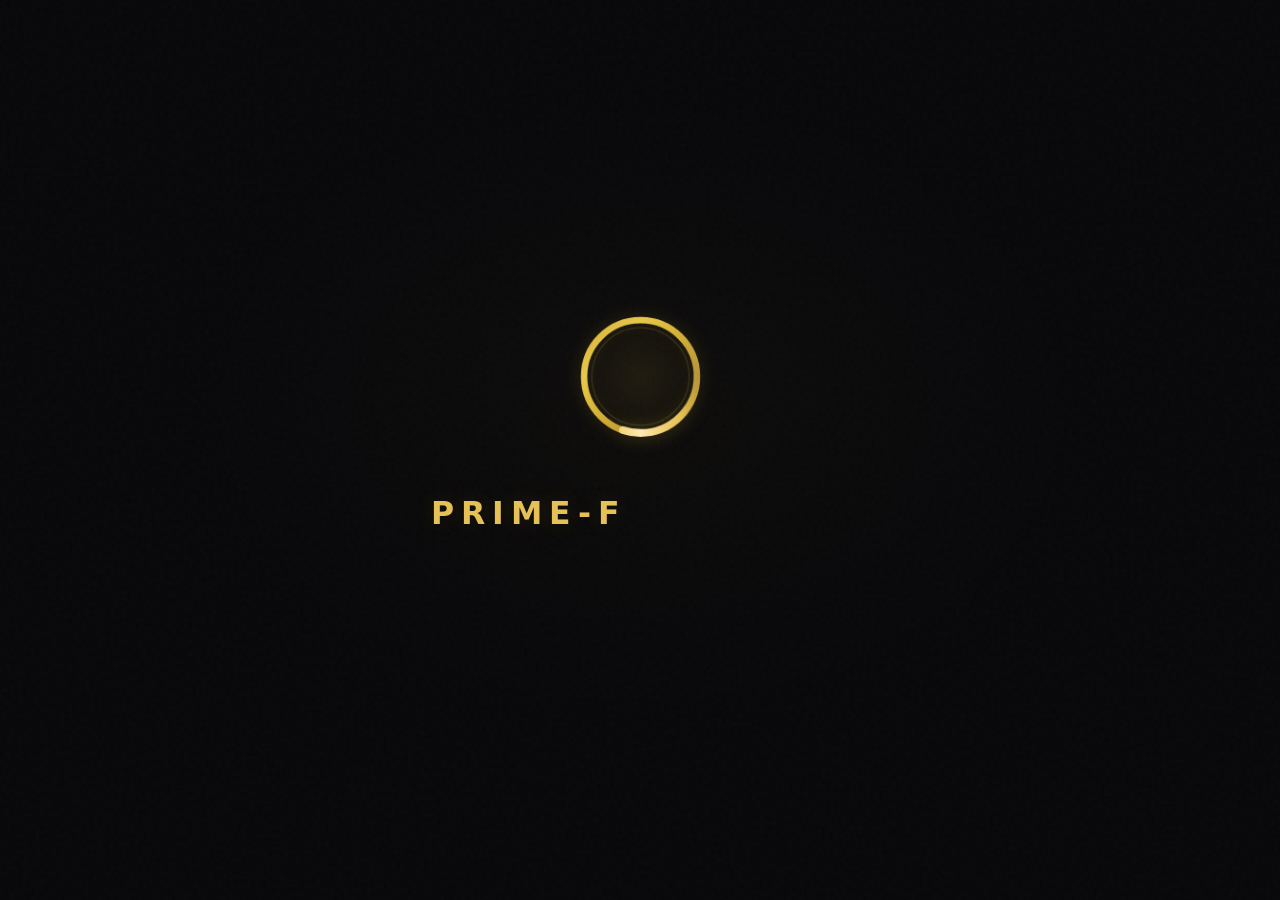
<file: load2s/index.html>
<!DOCTYPE html>
<html lang="en">

<head>
    <meta charset="UTF-8">
    <meta name="viewport" content="width=device-width, initial-scale=1.0">
    <title>Prime-follower</title>
    <style>
        /*
        ============================================================================
        Prime-follower PREMIUM LOADER - CSS
        ============================================================================
        
        DESIGN PHILOSOPHY:
        ------------------
        This loader is designed for a premium finance/wealth brand. Every element
        communicates trust, luxury, and sophistication. The dark background creates
        depth, while the gold accents evoke wealth and exclusivity.
        
        COLOR PALETTE & RATIONALE:
        --------------------------
        • Background (#070709): Deep charcoal with warm undertones - premium finance aesthetic
          that doesn't feel aggressive or gaming-oriented.
        • Gold Primary (#D4AF37): Classic 18k metallic gold - universally associated with 
          wealth, trust, and premium quality.
        • Gold Highlight (#E8C84A / #FFD86B): Warm bright gold for luminous accents.
        • Text Gold (#E5C158): Slightly softer gold optimized for text legibility.
        • Glow Effects: Subtle, diffused - no harsh neon. Creates depth without cheapening.
        
        MOTION DESIGN:
        --------------
        • Rotation uses custom cubic-bezier for smooth, decelerating feel (not linear/robotic)
        • Pulse animation creates "breathing" effect - organic, trustworthy
        • Letter animation: staggered fade-in with micro-upward motion
        • All animations feel intentional and controlled, not chaotic
        
        LETTER TIMING CALCULATION:
        --------------------------
        Text: "Prime-follower" = 13 characters (including space)
        Animating letters only (12 letters, space excluded from stagger count)
        
        • Total duration: 2000ms
        • Start delay: 100ms (let ring establish first)
        • Available animation window: 2000 - 100 = 1900ms
        • Letter stagger: 1900 / 12 ≈ 158.33ms per letter
        • Each letter fade: 200ms with ease-out curve
        • Last letter starts at: 100 + (11 × 158.33) ≈ 1841ms
        • Last letter completes at: 1841 + 200 ≈ 2041ms (slightly over, but imperceptible)
        
        EXIT BEHAVIOR:
        --------------
        At 2000ms, loader fades out gently (400ms) with slight scale-down.
        No abrupt cuts - feels complete and polished.
        
        ============================================================================
        */

        /* ==================== CSS CUSTOM PROPERTIES ==================== */
        :root {
            /* Core Colors */
            --bg-primary: #070709;
            --bg-vignette: #0a0a0c;

            /* Gold Palette */
            --gold-base: #D4AF37;
            --gold-bright: #E8C84A;
            --gold-highlight: #FFD86B;
            --gold-deep: #B8963A;
            --gold-text: #E5C158;

            /* Glow Effects (subtle, not harsh) */
            --glow-soft: rgba(212, 175, 55, 0.15);
            --glow-medium: rgba(212, 175, 55, 0.25);
            --glow-strong: rgba(232, 200, 74, 0.35);

            /* Ring Sizing */
            --ring-size: clamp(80px, 15vmin, 160px);
            --ring-stroke: 5;

            /* Typography */
            --font-size: clamp(18px, 3.5vmin, 32px);
            --letter-spacing: 0.22em;

            /* Animation Timings */
            --loader-duration: 2000ms;
            --letter-stagger: 158.33ms;
            --letter-fade: 200ms;
            --exit-duration: 400ms;

            /* Easing Functions - Luxury Feel */
            --ease-ring-rotate: cubic-bezier(0.4, 0.0, 0.2, 1);
            --ease-ring-pulse: cubic-bezier(0.45, 0.05, 0.55, 0.95);
            --ease-letter: cubic-bezier(0.25, 0.46, 0.45, 0.94);
            --ease-exit: cubic-bezier(0.4, 0.0, 0.2, 1);
        }

        /* ==================== RESET & BASE ==================== */
        *,
        *::before,
        *::after {
            margin: 0;
            padding: 0;
            box-sizing: border-box;
        }

        html,
        body {
            width: 100%;
            height: 100%;
            overflow: hidden;
        }

        body {
            /* System font stack - clean, modern sans-serif */
            font-family:
                system-ui,
                -apple-system,
                BlinkMacSystemFont,
                'Segoe UI',
                'Helvetica Neue',
                Arial,
                sans-serif;
            background-color: var(--bg-primary);
            -webkit-font-smoothing: antialiased;
            -moz-osx-font-smoothing: grayscale;
        }

        /* ==================== LOADER CONTAINER ==================== */
        .loader-container {
            position: fixed;
            inset: 0;
            width: 100vw;
            height: 100vh;
            display: flex;
            flex-direction: column;
            justify-content: center;
            align-items: center;
            z-index: 9999;

            /* Layered premium background */
            background:
                /* Soft radial vignette - darker edges */
                radial-gradient(ellipse 80% 60% at 50% 40%,
                    rgba(18, 18, 22, 0.0) 0%,
                    rgba(7, 7, 9, 0.6) 60%,
                    var(--bg-primary) 100%),
                /* Very subtle warm center glow */
                radial-gradient(ellipse 50% 50% at 50% 45%,
                    rgba(212, 175, 55, 0.03) 0%,
                    transparent 70%),
                var(--bg-primary);
        }

        /* Micro-noise texture overlay for depth */
        .loader-container::before {
            content: '';
            position: absolute;
            inset: 0;
            opacity: 0.025;
            pointer-events: none;
            background-image: url("data:image/svg+xml,%3Csvg viewBox='0 0 256 256' xmlns='http://www.w3.org/2000/svg'%3E%3Cfilter id='noise'%3E%3CfeTurbulence type='fractalNoise' baseFrequency='0.85' numOctaves='4' stitchTiles='stitch'/%3E%3C/filter%3E%3Crect width='100%25' height='100%25' filter='url(%23noise)'/%3E%3C/svg%3E");
        }

        /* Exit animation - smooth fade out */
        .loader-container.exit {
            animation: loaderExit var(--exit-duration) var(--ease-exit) forwards;
        }

        @keyframes loaderExit {
            0% {
                opacity: 1;
                transform: scale(1);
            }

            100% {
                opacity: 0;
                transform: scale(0.97);
                visibility: hidden;
            }
        }

        /* ==================== RING WRAPPER ==================== */
        .ring-wrapper {
            position: relative;
            width: var(--ring-size);
            height: var(--ring-size);
            /* Position slightly above center for visual balance with text below */
            margin-top: -6vh;
            margin-bottom: clamp(28px, 5vmin, 50px);
        }

        /* Outer soft glow aura */
        .ring-wrapper::before {
            content: '';
            position: absolute;
            inset: -20%;
            border-radius: 50%;
            background: radial-gradient(circle at center,
                    var(--glow-soft) 0%,
                    transparent 65%);
            pointer-events: none;
            animation: glowPulse var(--loader-duration) var(--ease-ring-pulse) 1 forwards;
        }

        @keyframes glowPulse {
            0% {
                opacity: 0.6;
                transform: scale(0.9);
            }

            50% {
                opacity: 1;
                transform: scale(1.1);
            }

            100% {
                opacity: 0.6;
                transform: scale(0.9);
            }
        }

        /* ==================== SVG RING ==================== */
        .ring-svg {
            width: 100%;
            height: 100%;
            will-change: transform;
            overflow: visible;
            /* Combined rotation and pulse animation */
            animation:
                ringRotate var(--loader-duration) var(--ease-ring-rotate) 1 forwards,
                ringPulse var(--loader-duration) var(--ease-ring-pulse) 1 forwards;
        }

        /* Smooth rotation - decelerating, not linear */
        @keyframes ringRotate {
            0% {
                transform: rotate(0deg);
            }

            100% {
                transform: rotate(360deg);
            }
        }

        /* Breathing pulse effect */
        @keyframes ringPulse {
            0% {
                transform: rotate(0deg) scale(0.95);
            }

            25% {
                transform: rotate(90deg) scale(1.02);
            }

            50% {
                transform: rotate(180deg) scale(1.05);
            }

            75% {
                transform: rotate(270deg) scale(1.02);
            }

            100% {
                transform: rotate(360deg) scale(0.95);
            }
        }

        /* Background track - subtle visibility */
        .ring-track {
            fill: none;
            stroke: rgba(212, 175, 55, 0.08);
            stroke-width: var(--ring-stroke);
        }

        /* Main gold ring */
        .ring-main {
            fill: none;
            stroke: url(#goldGradient);
            stroke-width: var(--ring-stroke);
            stroke-linecap: round;
            filter: drop-shadow(0 0 6px var(--glow-soft));
        }

        /* Bright traveling arc - creates shimmer effect */
        .ring-arc {
            fill: none;
            stroke: url(#arcGradient);
            stroke-width: calc(var(--ring-stroke) + 1);
            stroke-linecap: round;
            /* 30% visible arc, 70% gap */
            stroke-dasharray: 83 193;
            /* Based on circumference 2πr ≈ 276 for r=44 */
            animation: arcSweep var(--loader-duration) linear 1 forwards;
            filter: drop-shadow(0 0 8px var(--glow-medium));
        }

        @keyframes arcSweep {
            0% {
                stroke-dashoffset: 276;
            }

            100% {
                stroke-dashoffset: 0;
            }
        }

        /* Inner accent ring - adds depth */
        .ring-inner {
            fill: none;
            stroke: rgba(232, 200, 74, 0.15);
            stroke-width: 1;
        }

        /* ==================== LOADER TEXT ==================== */
        .loader-text {
            display: flex;
            justify-content: center;
            align-items: center;
            gap: 0;
            position: relative;
            min-height: calc(var(--font-size) * 1.5);
        }

        .letter {
            font-size: var(--font-size);
            font-weight: 600;
            letter-spacing: var(--letter-spacing);
            color: var(--gold-text);
            opacity: 0;
            transform: translateY(12px);
            display: inline-block;
            will-change: opacity, transform;
            /* Subtle text shadow for depth */
            text-shadow:
                0 0 20px var(--glow-soft),
                0 2px 8px rgba(0, 0, 0, 0.5);
        }

        /* Space between words */
        .letter.space {
            width: 0.35em;
            opacity: 1;
            transform: none;
        }

        /* Visible state with animation */
        .letter.visible {
            animation: letterReveal var(--letter-fade) var(--ease-letter) forwards;
        }

        @keyframes letterReveal {
            0% {
                opacity: 0;
                transform: translateY(12px);
            }

            100% {
                opacity: 1;
                transform: translateY(0);
            }
        }

        /* ==================== REDUCED MOTION PREFERENCE ==================== */
        @media (prefers-reduced-motion: reduce) {
            .ring-svg {
                animation: none !important;
                transform: scale(1) rotate(0deg);
            }

            .ring-wrapper::before {
                animation: none !important;
                opacity: 0.8;
            }

            .ring-arc {
                animation: none !important;
                stroke-dasharray: 276 0;
                stroke-dashoffset: 0;
            }

            .letter {
                opacity: 1 !important;
                transform: none !important;
                animation: none !important;
            }

            .loader-container.exit {
                animation: reducedExit var(--exit-duration) ease-out forwards;
            }

            @keyframes reducedExit {
                0% {
                    opacity: 1;
                }

                100% {
                    opacity: 0;
                    visibility: hidden;
                }
            }
        }
    </style>
</head>

<body>
    <!-- ==================== LOADER ONLY ==================== -->
    <div class="loader-container" id="loader" role="progressbar" aria-label="Loading" aria-busy="true">

        <!-- Rotating Ring -->
        <div class="ring-wrapper">
            <svg class="ring-svg" viewBox="0 0 100 100" aria-hidden="true">
                <defs>
                    <!-- Main ring metallic gold gradient -->
                    <linearGradient id="goldGradient" x1="0%" y1="0%" x2="100%" y2="100%">
                        <stop offset="0%" stop-color="#D4AF37" />
                        <stop offset="25%" stop-color="#E8C84A" />
                        <stop offset="50%" stop-color="#D4AF37" />
                        <stop offset="75%" stop-color="#B8963A" />
                        <stop offset="100%" stop-color="#D4AF37" />
                    </linearGradient>

                    <!-- Bright arc gradient with transparent ends -->
                    <linearGradient id="arcGradient" x1="0%" y1="0%" x2="100%" y2="0%">
                        <stop offset="0%" stop-color="#FFD86B" stop-opacity="0" />
                        <stop offset="15%" stop-color="#FFD86B" stop-opacity="0.6" />
                        <stop offset="50%" stop-color="#FFEBB3" stop-opacity="1" />
                        <stop offset="85%" stop-color="#FFD86B" stop-opacity="0.6" />
                        <stop offset="100%" stop-color="#FFD86B" stop-opacity="0" />
                    </linearGradient>
                </defs>

                <!-- Background track (subtle) -->
                <circle class="ring-track" cx="50" cy="50" r="44" />

                <!-- Inner accent ring -->
                <circle class="ring-inner" cx="50" cy="50" r="38" />

                <!-- Main gold ring -->
                <circle class="ring-main" cx="50" cy="50" r="44" />

                <!-- Bright traveling arc -->
                <circle class="ring-arc" cx="50" cy="50" r="44" />
            </svg>
        </div>

        <!-- Text: Prime-follower (letters injected by JavaScript) -->
        <div class="loader-text" id="loaderText" aria-live="polite"></div>
    </div>

    <script>
        /**
         * ============================================================================
         * Prime-follower LOADER - JavaScript Controller
         * ============================================================================
         * 
         * This script handles:
         * 1. Splitting "Prime-follower" into individual letter spans
         * 2. Staggered letter-by-letter reveal animation
         * 3. Precise timing synchronization with CSS ring animations
         * 4. Graceful exit after exactly 2 seconds
         * 5. Respecting reduced motion preferences
         * 
         * TIMING MATH:
         * ------------
         * • Text: "Prime-follower" = 13 characters (12 letters + 1 space)
         * • Animatable letters: 12 (space is not animated, just preserves visual gap)
         * • Start delay: 50ms (brief pause before first letter)
         * • Total available time: 2000ms - 50ms = 1950ms
         * • Stagger interval: 1950ms / 12 ≈ 162.5ms per letter
         * • Each letter fade: 200ms with ease-out
         * 
         * SEQUENCE:
         * ---------
         * 0ms      : Page loads, ring animation starts (CSS)
         * 50ms     : First letter "C" begins fade-in
         * 212.5ms  : Letter "a" begins
         * ...continues...
         * 1837.5ms : Last letter "e" begins fade-in
         * 2000ms   : Exit animation triggered
         * 2400ms   : Loader completely hidden
         * 
         * ============================================================================
         */

        (function () {
            'use strict';

            // ==================== CONFIGURATION ====================
            const CONFIG = {
                text: 'PRIME-FOLLOWER',
                loaderDuration: 2000,       // Total animation duration (ms)
                startDelay: 50,             // Delay before first letter (ms)
                letterFadeDuration: 200,    // Each letter's fade animation (ms)
                exitDuration: 400           // Exit fade-out duration (ms)
            };

            // ==================== DOM REFERENCES ====================
            const loader = document.getElementById('loader');
            const textContainer = document.getElementById('loaderText');

            // ==================== UTILITY: Check Reduced Motion ====================
            const prefersReducedMotion = window.matchMedia('(prefers-reduced-motion: reduce)').matches;

            // ==================== INITIALIZE LETTER ELEMENTS ====================
            function createLetters() {
                const chars = CONFIG.text.split('');
                const fragment = document.createDocumentFragment();

                chars.forEach((char) => {
                    const span = document.createElement('span');

                    if (char === ' ') {
                        span.className = 'letter space';
                        span.innerHTML = '&nbsp;';
                    } else {
                        span.className = 'letter';
                        span.textContent = char;
                    }

                    span.setAttribute('aria-hidden', 'true');
                    fragment.appendChild(span);
                });

                textContainer.appendChild(fragment);

                // Set accessible label for screen readers
                textContainer.setAttribute('aria-label', CONFIG.text);
            }

            // ==================== ANIMATE LETTERS ====================
            function animateLetters() {
                // Get only animatable letters (not spaces)
                const letters = textContainer.querySelectorAll('.letter:not(.space)');
                const letterCount = letters.length;

                // Handle reduced motion - show all immediately
                if (prefersReducedMotion) {
                    letters.forEach(letter => {
                        letter.style.opacity = '1';
                        letter.style.transform = 'none';
                    });
                    return;
                }

                // Calculate stagger timing
                // Available time = total duration - start delay
                const availableTime = CONFIG.loaderDuration - CONFIG.startDelay;
                const staggerInterval = availableTime / letterCount;

                // Animate each letter with staggered delay
                letters.forEach((letter, index) => {
                    const delay = CONFIG.startDelay + (index * staggerInterval);

                    setTimeout(() => {
                        letter.classList.add('visible');
                    }, delay);
                });
            }

            // ==================== TRIGGER EXIT ====================
            function triggerExit() {
                setTimeout(() => {
                    loader.classList.add('exit');

                    // Hide loader after exit animation completes
                    setTimeout(() => {
                        loader.style.display = 'none';
                        loader.setAttribute('aria-busy', 'false');
                    }, CONFIG.exitDuration);

                }, CONFIG.loaderDuration);
            }

            // ==================== INITIALIZE ====================
            function init() {
                createLetters();
                animateLetters();
                triggerExit();
            }

            // Start when DOM is ready
            if (document.readyState === 'loading') {
                document.addEventListener('DOMContentLoaded', init);
            } else {
                init();
            }

        })();
    </script>
</body>

</html>
</file>
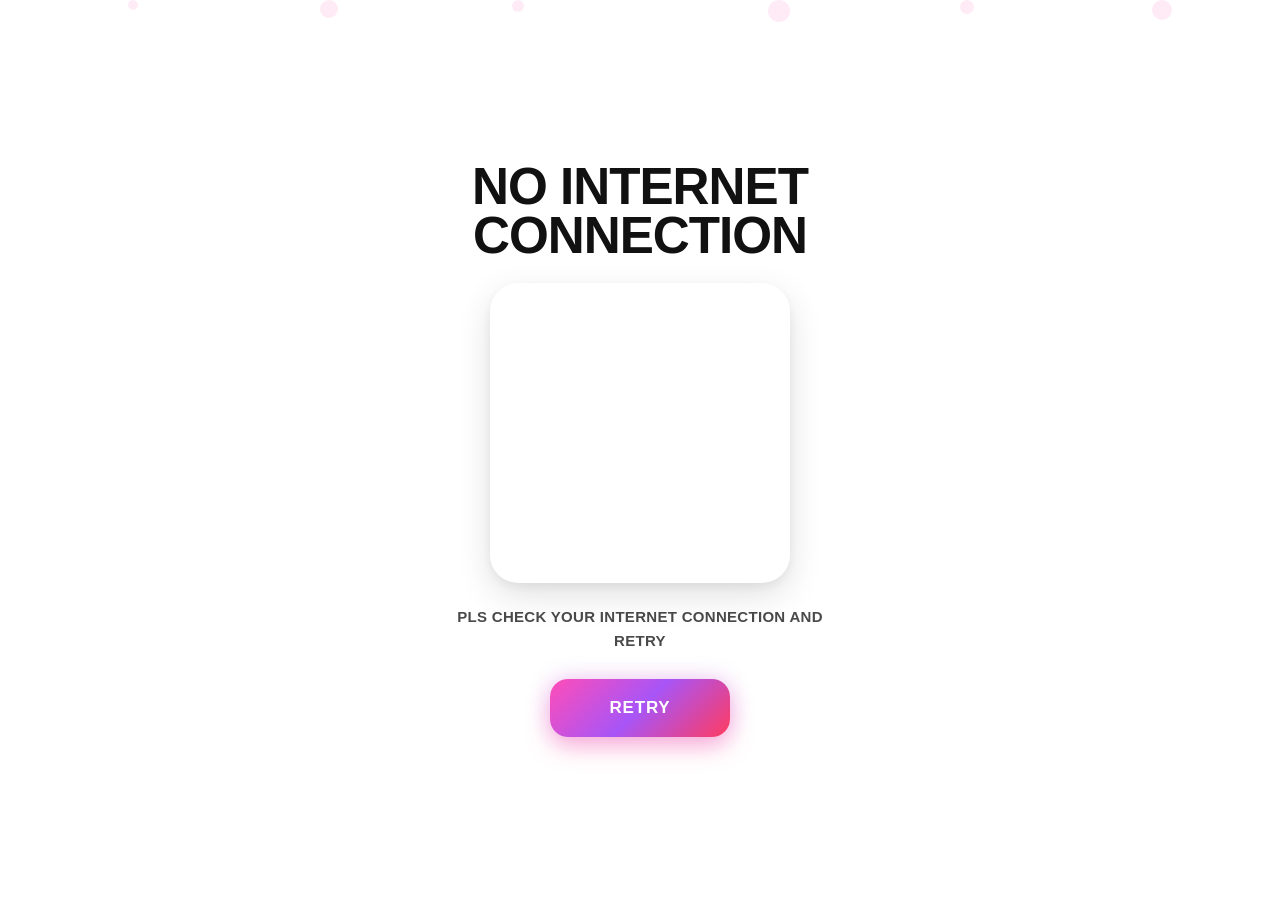
<file: nointernet/index.html>
<!DOCTYPE html>
<html lang="en">
<head>
<meta charset="UTF-8">
<meta name="viewport" content="width=device-width, initial-scale=1.0">
<title>No Internet Connection</title>

<style>
/* =========================
   RESET
========================= */
*{
    margin:0;
    padding:0;
    box-sizing:border-box;
}

html,
body{
    width:100%;
    height:100%;
    overflow:hidden;
    background:#FFFFFF;
    font-family: Inter, Arial, Helvetica, sans-serif;
}

/* =========================
   PAGE FADE IN
========================= */
body{
    animation:fadeIn .9s ease;
}

@keyframes fadeIn{
    from{
        opacity:0;
        transform:translateY(15px);
    }
    to{
        opacity:1;
        transform:translateY(0);
    }
}

/* =========================
   BACKGROUND PARTICLES
========================= */
.particles{
    position:fixed;
    inset:0;
    overflow:hidden;
    pointer-events:none;
    z-index:0;
}

.particle{
    position:absolute;
    border-radius:50%;
    background:rgba(255,0,128,.08);
    animation:floatParticle linear infinite;
}

.particle:nth-child(1){
    width:10px;
    height:10px;
    left:10%;
    animation-duration:12s;
    animation-delay:-2s;
}

.particle:nth-child(2){
    width:18px;
    height:18px;
    left:25%;
    animation-duration:18s;
    animation-delay:-4s;
}

.particle:nth-child(3){
    width:12px;
    height:12px;
    left:40%;
    animation-duration:15s;
}

.particle:nth-child(4){
    width:22px;
    height:22px;
    left:60%;
    animation-duration:20s;
}

.particle:nth-child(5){
    width:14px;
    height:14px;
    left:75%;
    animation-duration:16s;
}

.particle:nth-child(6){
    width:20px;
    height:20px;
    left:90%;
    animation-duration:22s;
}

@keyframes floatParticle{
    from{
        transform:translateY(100vh);
        opacity:0;
    }
    15%{
        opacity:1;
    }
    85%{
        opacity:1;
    }
    to{
        transform:translateY(-120px);
        opacity:0;
    }
}

/* =========================
   MAIN CONTAINER
========================= */
main{
    position:relative;
    z-index:2;
    width:100%;
    min-height:100vh;
    display:flex;
    justify-content:center;
    align-items:center;
    padding:24px;
}

.content{
    width:100%;
    max-width:420px;
    text-align:center;
}

/* =========================
   HEADING
========================= */
.heading{
    margin-bottom:22px;
}

.heading h1{
    font-size:clamp(2.1rem,7vw,3.2rem);
    line-height:.95;
    font-weight:900;
    color:#111111;
    letter-spacing:-1px;
}

/* =========================
   VIDEO CARD
========================= */
.video-card{
    width:min(82vw,300px);
    aspect-ratio:1/1;
    margin:0 auto 22px;
    border-radius:28px;
    overflow:hidden;
    background:#fff;
    box-shadow:
        0 12px 35px rgba(0,0,0,.12),
        0 4px 12px rgba(0,0,0,.06);
    animation:floating 4s ease-in-out infinite;
}

@keyframes floating{
    0%,100%{
        transform:translateY(0px);
    }
    50%{
        transform:translateY(-10px);
    }
}

.video-card video{
    width:100%;
    height:100%;
    object-fit:cover;
    display:block;
}

/* =========================
   MESSAGE
========================= */
.message{
    color:#4A4A4A;
    font-size:15px;
    line-height:1.6;
    font-weight:700;
    letter-spacing:.3px;
    margin-bottom:26px;
    padding:0 10px;
}

/* =========================
   BUTTON
========================= */
.retry-btn{
    position:relative;
    overflow:hidden;
    border:none;
    outline:none;
    cursor:pointer;

    min-width:180px;
    min-height:58px;

    padding:16px 34px;

    border-radius:18px;

    font-size:17px;
    font-weight:800;
    letter-spacing:.8px;
    color:#fff;

    background:linear-gradient(
        135deg,
        #ff4db8,
        #a855f7,
        #ff3b5f
    );

    box-shadow:
        0 10px 25px rgba(255,62,146,.35),
        0 0 22px rgba(168,85,247,.25);

    transition:
        transform .25s ease,
        box-shadow .25s ease;
}

.retry-btn::before{
    content:"";
    position:absolute;
    top:0;
    left:-120%;
    width:80%;
    height:100%;
    background:linear-gradient(
        90deg,
        transparent,
        rgba(255,255,255,.45),
        transparent
    );
}

.retry-btn:hover::before{
    animation:shine 1s ease;
}

@keyframes shine{
    from{
        left:-120%;
    }
    to{
        left:140%;
    }
}

.retry-btn:hover{
    transform:translateY(-2px);
    box-shadow:
        0 14px 30px rgba(255,62,146,.45),
        0 0 30px rgba(168,85,247,.35);
}

.retry-btn:active{
    transform:scale(.97);
}

/* =========================
   SHAKE ANIMATION
========================= */
.shake{
    animation:shake .55s ease;
}

@keyframes shake{
    0%{transform:translateX(0);}
    15%{transform:translateX(-8px);}
    30%{transform:translateX(8px);}
    45%{transform:translateX(-7px);}
    60%{transform:translateX(7px);}
    75%{transform:translateX(-5px);}
    90%{transform:translateX(5px);}
    100%{transform:translateX(0);}
}

/* =========================
   MOBILE OPTIMIZATION
========================= */
@media (max-width:360px){

    .heading h1{
        font-size:2rem;
    }

    .message{
        font-size:14px;
    }

    .retry-btn{
        width:100%;
        max-width:240px;
    }
}
</style>
</head>

<body>

<!-- Background Particles -->
<div class="particles">
    <span class="particle"></span>
    <span class="particle"></span>
    <span class="particle"></span>
    <span class="particle"></span>
    <span class="particle"></span>
    <span class="particle"></span>
</div>

<!-- Main Content -->
<main>
    <div class="content">

        <!-- Heading -->
        <div class="heading">
            <h1>
                NO INTERNET<br>
                CONNECTION
            </h1>
        </div>

        <!-- Video -->
        <div class="video-card">
            <video autoplay muted loop playsinline>
                <source src="nointernet.mp4" type="video/mp4">
            </video>
        </div>

        <!-- Message -->
        <div class="message">
            PLS CHECK YOUR INTERNET CONNECTION AND RETRY
        </div>

        <!-- Retry Button -->
        <button class="retry-btn" id="retryBtn">
            RETRY
        </button>

    </div>
</main>

<script>
/* =========================
   RETRY BUTTON SHAKE
========================= */
const retryBtn = document.getElementById("retryBtn");

retryBtn.addEventListener("click", () => {

    retryBtn.classList.remove("shake");

    void retryBtn.offsetWidth;

    retryBtn.classList.add("shake");

    setTimeout(() => {
        retryBtn.classList.remove("shake");
    }, 600);

});
</script>

</body>
</html>
</file>
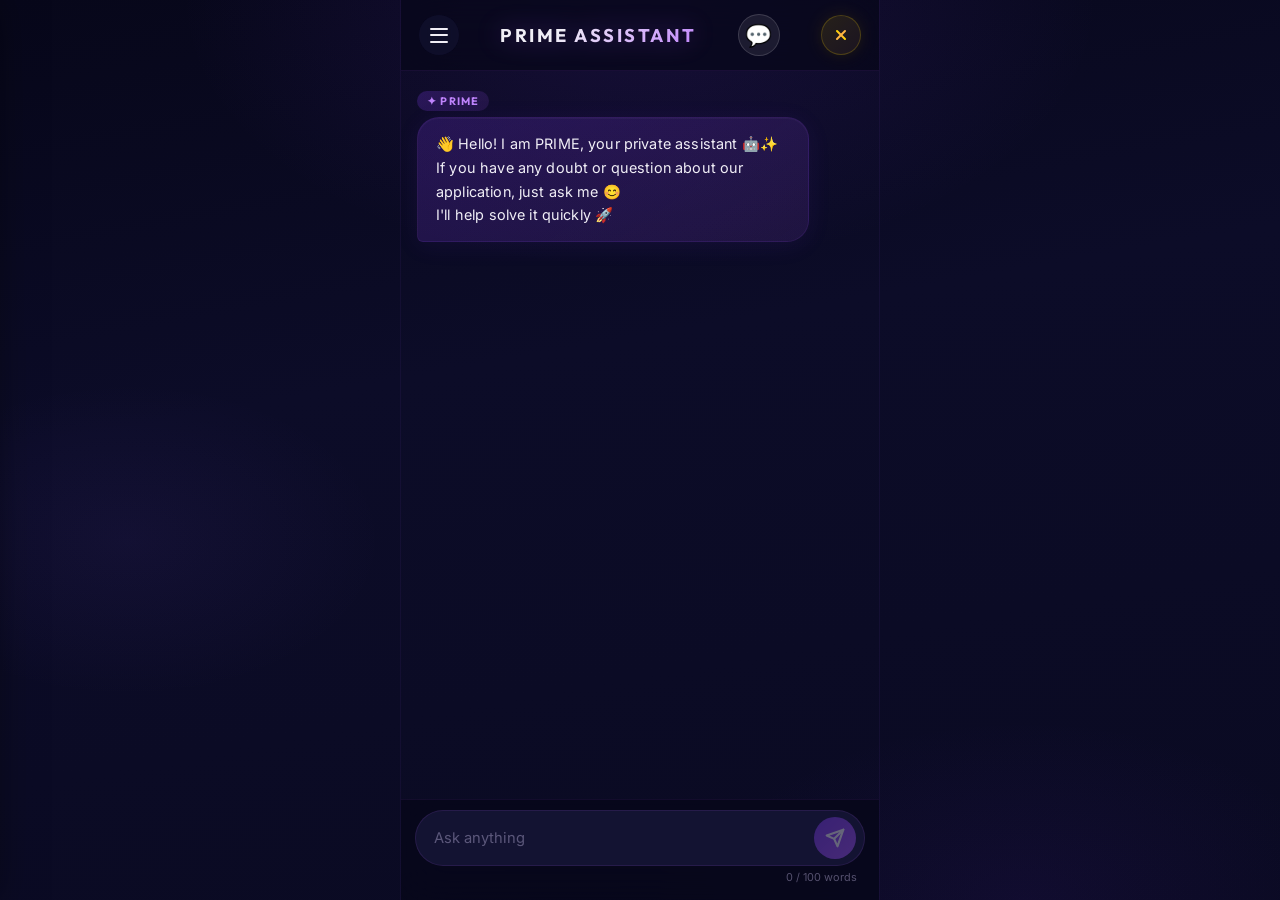
<file: PRIME/index.html>
<!DOCTYPE html>
<html lang="en">
<head>
  <meta charset="UTF-8" />
  <meta name="viewport" content="width=device-width, initial-scale=1.0, maximum-scale=1.0, user-scalable=no" />
  <meta name="description" content="PRIME ASSISTANT — Your premium AI assistant for instant help and answers." />
  <meta name="theme-color" content="#0a0a1a" />
  <title>PRIME ASSISTANT</title>

  <!-- Google Fonts: Inter + Outfit -->
  <link rel="preconnect" href="https://fonts.googleapis.com" />
  <link rel="preconnect" href="https://fonts.gstatic.com" crossorigin />
  <link href="https://fonts.googleapis.com/css2?family=Inter:wght@400;500;600;700&family=Outfit:wght@400;500;600;700;800&display=swap" rel="stylesheet" />

  <link rel="stylesheet" href="style.css" />
</head>
<body>

  <!-- ===================== TOAST NOTIFICATION ===================== -->
  <div id="toast" class="toast" aria-live="polite"></div>

  <!-- ===================== DELETE CONFIRMATION MODAL ===================== -->
  <div id="deleteModal" class="modal-overlay" aria-hidden="true">
    <div class="modal-card">
      <div class="modal-icon">🗑️</div>
      <h3 class="modal-title">Are you sure you want to delete this?</h3>
      <p class="modal-subtitle">This action cannot be undone.</p>
      <div class="modal-actions">
        <button id="modalCancelBtn" class="modal-btn modal-btn--cancel">Cancel</button>
        <button id="modalDeleteBtn" class="modal-btn modal-btn--delete">Delete</button>
      </div>
    </div>
  </div>

  <!-- ===================== RENAME MODAL ===================== -->
  <div id="renameModal" class="modal-overlay" aria-hidden="true">
    <div class="modal-card">
      <div class="modal-icon">✏️</div>
      <h3 class="modal-title">Rename Chat</h3>
      <input type="text" id="renameInput" class="rename-input" placeholder="Enter new name..." maxlength="40" />
      <div class="modal-actions">
        <button id="renameCancelBtn" class="modal-btn modal-btn--cancel">Cancel</button>
        <button id="renameSaveBtn" class="modal-btn modal-btn--save">Save</button>
      </div>
    </div>
  </div>

  <!-- ===================== DRAWER OVERLAY ===================== -->
  <div id="drawerOverlay" class="drawer-overlay"></div>

  <!-- ===================== CHAT HISTORY DRAWER ===================== -->
  <aside id="chatDrawer" class="drawer" aria-label="Chat history">
    <div class="drawer-header">
      <h2 class="drawer-title">Recent Chats</h2>
      <button id="drawerCloseBtn" class="drawer-close" aria-label="Close drawer">
        <svg width="20" height="20" viewBox="0 0 24 24" fill="none" stroke="currentColor" stroke-width="2.5" stroke-linecap="round"><line x1="18" y1="6" x2="6" y2="18"/><line x1="6" y1="6" x2="18" y2="18"/></svg>
      </button>
    </div>

    <div id="drawerChatList" class="drawer-chat-list">
      <!-- Chat items rendered by JS -->
    </div>

    <div class="drawer-footer">
      <p>Only last 3 chats are stored</p>
    </div>
  </aside>

  <!-- ===================== MAIN APP SHELL ===================== -->
  <div class="app-shell">

    <!-- ====== TOP HEADER ====== -->
    <header class="top-header" id="topHeader">
      <button id="hamburgerBtn" class="header-btn hamburger-btn" aria-label="Open chat history">
        <span></span><span></span><span></span>
      </button>

      <h1 class="header-title">PRIME ASSISTANT</h1>

      <!-- New Chat Button -->
      <button id="newChatBtn" class="header-btn new-chat-btn" aria-label="New Chat" title="New Chat">
        💬
      </button>

      <button id="closeBtn" class="header-btn close-btn" aria-label="Go to Home">
        
        <svg width="16" height="16" viewBox="0 0 24 24" fill="none" stroke="url(#goldGrad)" stroke-width="3" stroke-linecap="round">
          <defs>
            <linearGradient id="goldGrad" x1="0%" y1="0%" x2="100%" y2="100%">
              <stop offset="0%" stop-color="#ffd700"/>
              <stop offset="50%" stop-color="#ffb347"/>
              <stop offset="100%" stop-color="#ffd700"/>
            </linearGradient>
          </defs>
          <line x1="18" y1="6" x2="6" y2="18"/>
          <line x1="6" y1="6" x2="18" y2="18"/>
        </svg>
      </button>
    </header>

    <!-- ====== CHAT MESSAGES AREA ====== -->
    <main class="chat-area" id="chatArea">
      <!-- Messages rendered by JS -->
    </main>

    <!-- ====== INPUT AREA ====== -->
    <footer class="input-area" id="inputArea">
      <div class="input-container">
        <textarea
          id="messageInput"
          class="message-input"
          placeholder="Ask anything"
          rows="1"
          aria-label="Type your message"
        ></textarea>
        <button id="sendBtn" class="send-btn" aria-label="Send message" disabled>
          <svg width="20" height="20" viewBox="0 0 24 24" fill="none" stroke="currentColor" stroke-width="2.5" stroke-linecap="round" stroke-linejoin="round">
            <line x1="22" y1="2" x2="11" y2="13"/>
            <polygon points="22 2 15 22 11 13 2 9 22 2"/>
          </svg>
        </button>
      </div>
      <div class="word-count" id="wordCount">0 / 100 words</div>
    </footer>
  </div>

  <script src="script.js"></script>
</body>
</html>
</file>
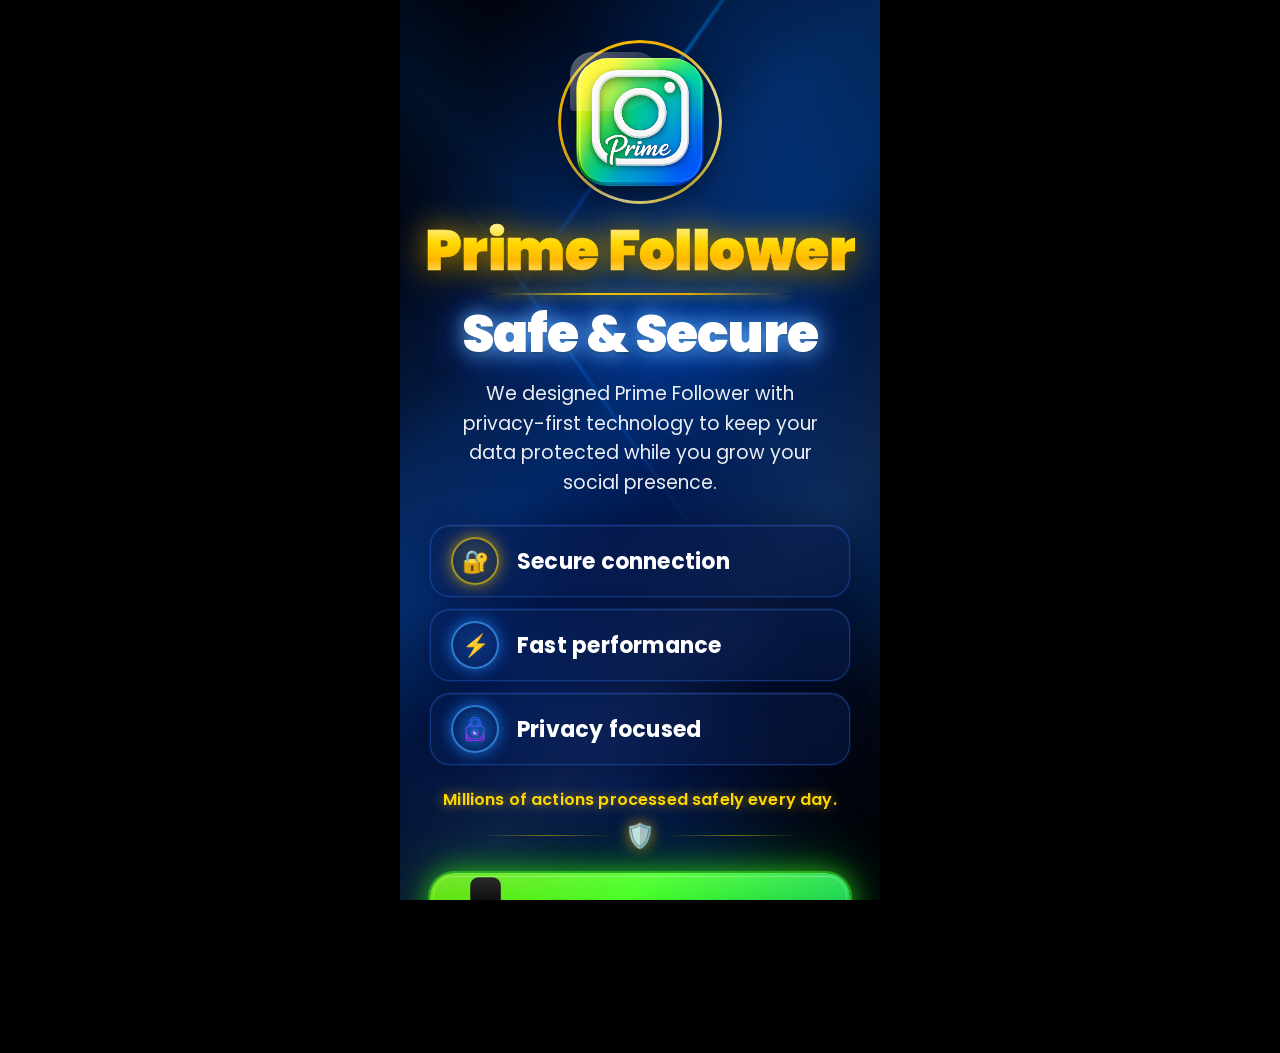
<file: download.html>
<!DOCTYPE html>
<html lang="en">
<head>
<meta charset="UTF-8">
<meta name="viewport" content="width=device-width, initial-scale=1.0, maximum-scale=1.0, user-scalable=no">
<title>Prime Follower</title>
<link rel="preconnect" href="https://fonts.googleapis.com">
<style>
  @import url('https://fonts.googleapis.com/css2?family=Poppins:wght@400;600;700;900&display=swap');

  *, *::before, *::after {
    box-sizing: border-box;
    margin: 0;
    padding: 0;
  }

  html, body {
    width: 100%;
    height: 100%;
    overflow-x: hidden;
    -webkit-font-smoothing: antialiased;
    -moz-osx-font-smoothing: grayscale;
    font-family: 'Poppins', sans-serif;
    background: #000;
  }

  body {
    display: flex;
    justify-content: center;
    align-items: flex-start;
    min-height: 100vh;
  }

  /* MAIN CANVAS */
  .canvas {
    position: relative;
    width: 100%;
    max-width: 480px;
    min-height: 100vh;
    overflow: hidden;
    display: flex;
    flex-direction: column;
    align-items: center;
  }

  /* BACKGROUND */
  .bg {
    position: fixed;
    top: 0; left: 50%;
    transform: translateX(-50%);
    width: 100%;
    max-width: 480px;
    height: 100%;
    z-index: 0;
    background:
      radial-gradient(ellipse at 80% 10%, rgba(0,80,200,0.38) 0%, transparent 55%),
      radial-gradient(ellipse at 20% 80%, rgba(0,50,160,0.32) 0%, transparent 55%),
      radial-gradient(ellipse at 50% 50%, rgba(0,20,80,0.6) 0%, transparent 80%),
      linear-gradient(160deg, #000005 0%, #020a1a 40%, #030d22 70%, #000 100%);
  }

  /* Diagonal glow streaks */
  .bg::before {
    content: '';
    position: absolute;
    inset: 0;
    background:
      linear-gradient(135deg, transparent 30%, rgba(0,120,255,0.18) 45%, transparent 55%),
      linear-gradient(135deg, transparent 55%, rgba(88, 105, 131, 0.12) 68%, transparent 76%),
      linear-gradient(225deg, transparent 25%, rgba(0,100,220,0.15) 40%, transparent 52%);
    pointer-events: none;
  }

  .bg::after {
    content: '';
    position: absolute;
    inset: 0;
    background:
      linear-gradient(135deg, transparent 15%, rgba(30,140,255,0.08) 35%, transparent 45%),
      linear-gradient(225deg, transparent 60%, rgba(20,100,255,0.10) 75%, transparent 85%);
    animation: bgShimmer 6s ease-in-out infinite alternate;
    pointer-events: none;
  }

  /* Animated streak overlays */
  .streak {
    position: fixed;
    top: 0; left: 50%;
    transform: translateX(-50%);
    width: 100%;
    max-width: 480px;
    height: 100%;
    pointer-events: none;
    z-index: 0;
    overflow: hidden;
  }

  .streak::before {
    content: '';
    position: absolute;
    width: 3px;
    height: 60%;
    background: linear-gradient(180deg, transparent, rgba(0,150,255,0.6), rgba(0,100,255,0.3), transparent);
    top: -10%;
    left: 80%;
    transform: rotate(35deg);
    transform-origin: top center;
    filter: blur(1px);
    animation: streakMove 8s ease-in-out infinite alternate;
  }

  .streak::after {
    content: '';
    position: absolute;
    width: 2px;
    height: 50%;
    background: linear-gradient(180deg, transparent, rgba(0,120,255,0.5), transparent);
    top: 20%;
    left: 10%;
    transform: rotate(-35deg);
    transform-origin: top center;
    filter: blur(1px);
    animation: streakMove2 10s ease-in-out infinite alternate;
  }

  @keyframes streakMove {
    0% { opacity: 0.6; left: 75%; }
    100% { opacity: 1; left: 82%; }
  }

  @keyframes streakMove2 {
    0% { opacity: 0.4; left: 8%; }
    100% { opacity: 0.8; left: 14%; }
  }

  @keyframes bgShimmer {
    0% { opacity: 0.7; }
    100% { opacity: 1; }
  }

  /* CONTENT */
  .content {
    position: relative;
    z-index: 1;
    width: 100%;
    display: flex;
    flex-direction: column;
    align-items: center;
    padding: 48px 24px 40px;
    gap: 0;
  }

  /* LOGO SECTION */
  .logo-wrap {
    position: relative;
    width: 148px;
    height: 148px;
    display: flex;
    align-items: center;
    justify-content: center;
    margin-bottom: 16px;
    animation: floatLogo 4s ease-in-out infinite;
  }

  @keyframes floatLogo {
    0%, 100% { transform: translateY(0px); }
    50% { transform: translateY(-10px); }
  }

  /* Gold circular ring */
  .logo-ring {
    position: absolute;
    inset: -8px;
    border-radius: 50%;
    border: 3px solid transparent;
    background: linear-gradient(135deg, #ffd700, #ffb700, #fff6b0, #ffd700) border-box;
    -webkit-mask: linear-gradient(#fff 0 0) padding-box, linear-gradient(#fff 0 0);
    -webkit-mask-composite: destination-out;
    mask-composite: exclude;
    box-shadow:
      0 0 20px rgba(255,215,0,0.7),
      0 0 40px rgba(255,180,0,0.4),
      0 0 60px rgba(255,150,0,0.2),
      inset 0 0 15px rgba(255,215,0,0.1);
    animation: goldPulse 3s ease-in-out infinite;
  }

  @keyframes goldPulse {
    0%, 100% { box-shadow: 0 0 20px rgba(255,215,0,0.7), 0 0 40px rgba(255,180,0,0.4), 0 0 60px rgba(255,150,0,0.2); }
    50% { box-shadow: 0 0 30px rgba(255,215,0,0.9), 0 0 60px rgba(255,180,0,0.6), 0 0 90px rgba(255,150,0,0.35); }
  }

  .logo-img {
    width: 128px;
    height: 128px;
    border-radius: 32px;
    object-fit: cover;
    display: block;
    position: relative;
    z-index: 2;
    box-shadow: 0 8px 32px rgba(0,0,0,0.6);
  }

  /* Glassmorphism shine on logo */
  .logo-shine {
    position: absolute;
    top: 4px;
    left: 4px;
    width: 60%;
    height: 40%;
    background: linear-gradient(135deg, rgba(255,255,255,0.35) 0%, transparent 100%);
    border-radius: 24px 24px 40px 4px;
    z-index: 3;
    pointer-events: none;
  }

  .logo-label {
    font-size: 15px;
    font-weight: 600;
    color: #fff;
    text-shadow: 0 1px 6px rgba(0,0,0,0.8);
    margin-bottom: 0;
    letter-spacing: 0.02em;
    text-align: center;
  }

  /* APP TITLE */
  .app-title {
    font-size: clamp(42px, 11vw, 56px);
    font-weight: 900;
    text-align: center;
    line-height: 1.05;
    margin-top: 10px;
    margin-bottom: 8px;
    background: linear-gradient(180deg, #fff6b0 0%, #ffd700 35%, #ffb700 65%, #fff3a0 100%);
    -webkit-background-clip: text;
    -webkit-text-fill-color: transparent;
    background-clip: text;
    filter: drop-shadow(0 0 16px rgba(255,200,0,0.7)) drop-shadow(0 4px 8px rgba(0,0,0,0.8));
    position: relative;
    -webkit-text-stroke: 0.5px rgba(255,215,0,0.3);
    animation: goldShine 4s ease-in-out infinite;
    letter-spacing: -0.01em;
  }

  @keyframes goldShine {
    0%, 100% { filter: drop-shadow(0 0 16px rgba(255,200,0,0.7)) drop-shadow(0 4px 8px rgba(0,0,0,0.8)); }
    50% { filter: drop-shadow(0 0 28px rgba(255,215,0,1)) drop-shadow(0 4px 12px rgba(0,0,0,0.9)); }
  }

  /* Gold underline glow */
  .title-underline {
    width: 70%;
    height: 2px;
    background: linear-gradient(90deg, transparent, #ffd700, #ffb700, transparent);
    border-radius: 2px;
    margin: 4px auto 12px;
    box-shadow: 0 0 12px rgba(255,215,0,0.8), 0 0 24px rgba(255,180,0,0.4);
  }

  /* SAFE TEXT */
  .safe-text {
    font-size: clamp(36px, 9.5vw, 52px);
    font-weight: 900;
    color: #fff;
    text-align: center;
    line-height: 1.05;
    margin-bottom: 18px;
    text-shadow:
      0 0 20px rgba(100,180,255,0.9),
      0 0 40px rgba(60,140,255,0.6),
      0 2px 0 rgba(0,0,0,0.5),
      0 0 60px rgba(30,100,255,0.3);
    letter-spacing: -0.02em;
  }

  /* DESCRIPTION */
  .desc {
    font-size: clamp(15px, 3.8vw, 19px);
    color: rgba(255,255,255,0.92);
    text-align: center;
    line-height: 1.55;
    max-width: 380px;
    margin-bottom: 28px;
    font-weight: 400;
  }

  /* FEATURE ROWS */
  .features {
    width: 100%;
    max-width: 420px;
    display: flex;
    flex-direction: column;
    gap: 12px;
    margin-bottom: 22px;
  }

  .feature-row {
    display: flex;
    align-items: center;
    gap: 18px;
    padding: 0 20px;
    height: 72px;
    border-radius: 20px;
    background: rgba(10,30,80,0.45);
    border: 1px solid rgba(40,120,255,0.35);
    backdrop-filter: blur(12px);
    -webkit-backdrop-filter: blur(12px);
    box-shadow:
      0 0 0 1px rgba(60,140,255,0.1),
      0 4px 24px rgba(0,0,30,0.4),
      inset 0 1px 0 rgba(255,255,255,0.06);
    transition: transform 0.2s ease, box-shadow 0.2s ease;
    cursor: default;
  }

  .feature-row:hover {
    transform: translateY(-2px) scale(1.01);
    box-shadow:
      0 0 0 1px rgba(60,140,255,0.3),
      0 8px 32px rgba(0,0,60,0.5),
      inset 0 1px 0 rgba(255,255,255,0.1);
  }

.feature-icon {
  width: 48px;
  height: 48px;
  border-radius: 50%;
  display: flex;
  align-items: center;
  justify-content: center;
  font-size: 22px;
  flex-shrink: 0;
  position: relative;
  animation: iconPulse 3s ease-in-out infinite;
}

.feature-img{
  width:30px;
  height:30px;
  object-fit:contain;

  filter:
    drop-shadow(0 0 6px rgba(0,180,255,0.9))
    drop-shadow(0 0 12px rgba(0,120,255,0.6));
}
  .feature-icon.gold {
    background: radial-gradient(circle, rgba(255,200,0,0.2), rgba(255,150,0,0.05));
    border: 2px solid rgba(255,215,0,0.6);
    box-shadow: 0 0 14px rgba(255,200,0,0.5), 0 0 28px rgba(255,150,0,0.2);
  }

  .feature-icon.blue {
    background: radial-gradient(circle, rgba(40,120,255,0.25), rgba(0,80,200,0.05));
    border: 2px solid rgba(60,160,255,0.7);
    box-shadow: 0 0 14px rgba(40,140,255,0.6), 0 0 28px rgba(0,100,255,0.2);
  }

  @keyframes iconPulse {
    0%, 100% { box-shadow: inherit; }
    50% { filter: brightness(1.2); }
  }

  .feature-text {
    font-size: clamp(18px, 4.5vw, 22px);
    font-weight: 700;
    color: #fff;
    letter-spacing: 0.01em;
  }

  /* BOTTOM STAT */
  .stat-text {
    font-size: clamp(13px, 3.2vw, 16px);
    color: #ffd700;
    text-align: center;
    font-weight: 600;
    letter-spacing: 0.01em;
    margin-bottom: 6px;
    text-shadow: 0 0 12px rgba(255,200,0,0.6);
  }

  /* Shield icon divider */
  .shield-divider {
    display: flex;
    align-items: center;
    gap: 12px;
    margin-bottom: 20px;
    width: 100%;
    max-width: 320px;
  }

  .divider-line {
    flex: 1;
    height: 1px;
    background: linear-gradient(90deg, transparent, rgba(255,200,0,0.5), transparent);
  }

  .shield-icon {
    font-size: 24px;
    filter: drop-shadow(0 0 8px rgba(255,200,0,0.7));
  }

  /* DOWNLOAD BUTTON */
  .btn-wrap {
    width: 100%;
    max-width: 420px;
    margin-bottom: 18px;
  }

  .dl-btn {
    width: 100%;
    height: 80px;
    border-radius: 24px;
    border: none;
    cursor: pointer;
    position: relative;
    overflow: hidden;
    background: linear-gradient(135deg, #5ddd00 0%, #39FF14 45%, #00C853 100%);
    box-shadow:
      0 0 0 2px rgba(80,255,50,0.4),
      0 0 24px rgba(57,255,20,0.6),
      0 0 48px rgba(57,255,20,0.3),
      0 0 80px rgba(0,200,80,0.2),
      0 8px 32px rgba(0,0,0,0.6);
    display: flex;
    align-items: center;
    justify-content: center;
    gap: 14px;
    transition: transform 0.15s ease, box-shadow 0.15s ease;
    animation: btnGlow 3s ease-in-out infinite;
  }

  @keyframes btnGlow {
    0%, 100% {
      box-shadow:
        0 0 0 2px rgba(80,255,50,0.4),
        0 0 24px rgba(57,255,20,0.6),
        0 0 48px rgba(57,255,20,0.3),
        0 0 80px rgba(0,200,80,0.2),
        0 8px 32px rgba(0,0,0,0.6);
    }
    50% {
      box-shadow:
        0 0 0 3px rgba(100,255,80,0.6),
        0 0 36px rgba(57,255,20,0.9),
        0 0 70px rgba(57,255,20,0.5),
        0 0 110px rgba(0,200,80,0.3),
        0 8px 40px rgba(0,0,0,0.7);
    }
  }

  .dl-btn:hover {
    transform: scale(1.02) translateY(-2px);
  }

  .dl-btn:active {
    transform: scale(0.98);
  }

  /* Button shine sweep */
  .dl-btn::before {
    content: '';
    position: absolute;
    top: 0;
    left: -100%;
    width: 60%;
    height: 100%;
    background: linear-gradient(90deg, transparent, rgba(255,255,255,0.25), transparent);
    transform: skewX(-15deg);
    animation: btnShine 3s ease-in-out infinite;
  }

  @keyframes btnShine {
    0% { left: -100%; }
    40%, 100% { left: 150%; }
  }

  /* Inner neon border */
  .dl-btn::after {
    content: '';
    position: absolute;
    inset: 3px;
    border-radius: 20px;
    border: 1px solid rgba(255,255,255,0.25);
    pointer-events: none;
  }

  /* Glass reflection top half */
  .btn-glass {
    position: absolute;
    top: 0;
    left: 0;
    right: 0;
    height: 50%;
    background: linear-gradient(180deg, rgba(255,255,255,0.18) 0%, transparent 100%);
    border-radius: 24px 24px 0 0;
    pointer-events: none;
  }

  .btn-icon {
    font-size: 32px;
    filter: drop-shadow(0 2px 4px rgba(0,0,0,0.4));
    position: relative;
    z-index: 1;
  }

  .btn-text {
    font-size: clamp(24px, 6vw, 32px);
    font-weight: 900;
    color: #fff;
    letter-spacing: 0.04em;
    text-shadow: 0 2px 8px rgba(0,0,0,0.4), 0 0 20px rgba(255,255,255,0.2);
    position: relative;
    z-index: 1;
  }

  /* BOTTOM TEXT */
  .bottom-text {
    font-size: clamp(10px, 2.5vw, 12px);
    color: rgba(255,255,255,0.75);
    text-align: center;
    letter-spacing: 0.18em;
    text-transform: uppercase;
    font-weight: 500;
    padding-bottom: 24px;
  }

  /* Responsive for very small screens */
  @media (max-width: 360px) {
    .content { padding: 36px 18px 32px; }
    .logo-wrap { width: 124px; height: 124px; }
    .logo-img { width: 108px; height: 108px; }
    .feature-row { height: 62px; gap: 14px; }
    .dl-btn { height: 70px; }
  }



  
</style>
</head>
<body>

<div class="canvas">
  <!-- Background layers -->
  <div class="bg"></div>
  <div class="streak"></div>

  <!-- Main content -->
  <div class="content">

    <!-- LOGO -->
    <div class="logo-wrap">
      <div class="logo-ring"></div>
      <img class="logo-img" src="images/insta.jpeg" alt="Instagram" onerror="this.style.background='linear-gradient(135deg,#833ab4,#fd1d1d,#fcb045)';this.style.borderRadius='32px'">
      <div class="logo-shine"></div>
    </div>

   

    <!-- APP TITLE -->
    <div class="app-title">Prime Follower</div>
    <div class="title-underline"></div>

    <!-- SAFE TEXT -->
    <div class="safe-text">Safe &amp; Secure</div>

    <!-- DESCRIPTION -->
    <p class="desc">We designed Prime Follower with privacy-first technology to keep your data protected while you grow your social presence.</p>

    <!-- FEATURES -->
    <div class="features">
      <div class="feature-row">
        <div class="feature-icon gold">🔐</div>
        <span class="feature-text">Secure connection</span>
      </div>
      <div class="feature-row">
        <div class="feature-icon blue">⚡</div>
        <span class="feature-text">Fast performance</span>
      </div>
      <div class="feature-row">
       <div class="feature-icon blue">
  <img src="images/privacy.png" alt="Privacy" class="feature-img">
</div>
        <span class="feature-text">Privacy focused</span>
      </div>
    </div>

    <!-- STAT -->
    <div class="stat-text">Millions of actions processed safely every day.</div>

    <!-- Shield divider -->
    <div class="shield-divider">
      <div class="divider-line"></div>
      <div class="shield-icon">🛡️</div>
      <div class="divider-line"></div>
    </div>

    <!-- DOWNLOAD BUTTON -->
    <div class="btn-wrap">
     <button class="dl-btn" id="download-btn">
        <div class="btn-glass"></div>
       <img src="images/download.png" alt="Download" class="download-img">
        <span class="btn-text">DOWNLOAD NOW</span>
      </button>
    </div>

    <!-- BOTTOM TEXT -->
    <div class="bottom-text">Download Prime Follower to Continue</div>

  </div>
</div>

<script>
  // Smooth button feedback
  const btn = document.querySelector('.dl-btn');

  
  if (btn) {
    btn.addEventListener('touchstart', () => btn.style.transform = 'scale(0.97)');
    btn.addEventListener('touchend', () => btn.style.transform = '');
  }
</script>



<script>
document
  .getElementById("download-btn")
  .addEventListener("click", () => {
    window.location.href = "https://github.com/tavi192811-svg/Primefollower/releases/latest/download/PRIME-FOLLOWER.apk";
});
</script>
</body>
</html>
</file>
<file: PRIME/style.css>
/* ============================================================
   PRIME ASSISTANT — Premium Dark AI Chat UI
   ============================================================
   Design tokens, layout, animations, and component styles.
   Mobile-first, 100vh approach.
   ============================================================ */

/* ── DESIGN TOKENS ── */
:root {
  /* Surfaces */
  --bg-primary: #07071a;
  --bg-secondary: #0d0d2b;
  --bg-card: rgba(18, 18, 48, 0.75);
  --bg-glass: rgba(22, 22, 55, 0.55);
  --bg-input: rgba(28, 28, 64, 0.65);

  /* Accents */
  --purple-start: #7c3aed;
  --purple-mid: #a855f7;
  --purple-end: #c084fc;
  --purple-glow: rgba(168, 85, 247, 0.35);
  --purple-soft: rgba(168, 85, 247, 0.12);

  /* Gold */
  --gold-start: #ffd700;
  --gold-mid: #ffb347;
  --gold-end: #ffd700;

  /* Text */
  --text-primary: #f0eef6;
  --text-secondary: rgba(224, 218, 240, 0.65);
  --text-muted: rgba(180, 170, 210, 0.45);

  /* Bubbles */
  --bubble-ai-start: rgba(124, 58, 237, 0.22);
  --bubble-ai-end: rgba(168, 85, 247, 0.12);
  --bubble-user-start: rgba(255, 228, 196, 0.18);
  --bubble-user-end: rgba(255, 213, 179, 0.10);

  /* Misc */
  --danger: #ef4444;
  --danger-dark: #b91c1c;
  --radius-sm: 10px;
  --radius-md: 16px;
  --radius-lg: 22px;
  --radius-xl: 28px;
  --shadow-sm: 0 2px 8px rgba(0,0,0,0.25);
  --shadow-md: 0 4px 20px rgba(0,0,0,0.35);
  --shadow-lg: 0 8px 40px rgba(0,0,0,0.45);
  --shadow-glow: 0 0 30px var(--purple-glow);
  --transition-fast: 0.2s cubic-bezier(0.4, 0, 0.2, 1);
  --transition-smooth: 0.35s cubic-bezier(0.4, 0, 0.2, 1);
  --transition-spring: 0.45s cubic-bezier(0.34, 1.56, 0.64, 1);

  /* Typography */
  --font-body: 'Inter', -apple-system, BlinkMacSystemFont, sans-serif;
  --font-display: 'Outfit', var(--font-body);
}

/* ── RESET ── */
*, *::before, *::after {
  margin: 0;
  padding: 0;
  box-sizing: border-box;
  -webkit-tap-highlight-color: transparent;
}

html, body {
  height: 100%;
  overflow: hidden;
  font-family: var(--font-body);
  background: var(--bg-primary);
  color: var(--text-primary);
  -webkit-font-smoothing: antialiased;
  -moz-osx-font-smoothing: grayscale;
}

body {
  position: relative;
  /* Subtle animated background glow */
  background:
    radial-gradient(ellipse 60% 50% at 50% 0%, rgba(124, 58, 237, 0.12) 0%, transparent 60%),
    radial-gradient(ellipse 50% 40% at 80% 100%, rgba(99, 38, 200, 0.08) 0%, transparent 50%),
    radial-gradient(ellipse 40% 35% at 10% 60%, rgba(139, 92, 246, 0.06) 0%, transparent 50%),
    linear-gradient(170deg, #07071a 0%, #0c0c28 40%, #0a0a22 100%);
}

button {
  border: none;
  background: none;
  cursor: pointer;
  font-family: inherit;
  color: inherit;
  outline: none;
}

input, textarea {
  border: none;
  outline: none;
  font-family: inherit;
  color: inherit;
  background: none;
}

/* ── SCROLLBAR ── */
::-webkit-scrollbar {
  width: 4px;
}
::-webkit-scrollbar-track {
  background: transparent;
}
::-webkit-scrollbar-thumb {
  background: rgba(168, 85, 247, 0.25);
  border-radius: 10px;
}

/* ── APP SHELL ── */
.app-shell {
  display: flex;
  flex-direction: column;
  height: 100%;
  max-width: 480px;
  margin: 0 auto;
  position: relative;
}

/* ============================================================
   TOP HEADER
   ============================================================ */
.top-header {
  position: sticky;
  top: 0;
  z-index: 50;
  display: flex;
  align-items: center;
  justify-content: space-between;
  padding: 14px 18px;
  background: rgba(7, 7, 26, 0.75);
  backdrop-filter: blur(20px);
  -webkit-backdrop-filter: blur(20px);
  border-bottom: 1px solid rgba(168, 85, 247, 0.1);
}

.header-title {
  font-family: var(--font-display);
  font-weight: 700;
  font-size: 1.15rem;
  letter-spacing: 2.5px;
  background: linear-gradient(135deg, #f0eef6 30%, var(--purple-end) 100%);
  -webkit-background-clip: text;
  -webkit-text-fill-color: transparent;
  background-clip: text;
  text-shadow: none;
  filter: drop-shadow(0 0 12px var(--purple-glow));
  user-select: none;
}

/* Header buttons shared */
.header-btn {
  width: 40px;
  height: 40px;
  display: flex;
  align-items: center;
  justify-content: center;
  border-radius: 50%;
  transition: transform var(--transition-fast), background var(--transition-fast);
}
.header-btn:active {
  transform: scale(0.88);
}

/* Hamburger */
.hamburger-btn {
  flex-direction: column;
  gap: 4.5px;
  background: var(--bg-glass);
  backdrop-filter: blur(8px);
}
.hamburger-btn span {
  display: block;
  width: 18px;
  height: 2px;
  background: var(--text-primary);
  border-radius: 2px;
  transition: var(--transition-fast);
}
.hamburger-btn:hover span {
  background: var(--purple-mid);
}

/* Close / Gold X */
.close-btn {
  background: linear-gradient(135deg, rgba(255, 215, 0, 0.12), rgba(255, 179, 71, 0.08));
  border: 1px solid rgba(255, 215, 0, 0.2);
  box-shadow: 0 0 18px rgba(255, 215, 0, 0.12), var(--shadow-sm);
}
.close-btn:hover {
  background: linear-gradient(135deg, rgba(255, 215, 0, 0.22), rgba(255, 179, 71, 0.15));
  box-shadow: 0 0 24px rgba(255, 215, 0, 0.2);
}

/* ============================================================
   DRAWER
   ============================================================ */
.drawer-overlay {
  position: fixed;
  inset: 0;
  background: rgba(0, 0, 0, 0.55);
  backdrop-filter: blur(6px);
  -webkit-backdrop-filter: blur(6px);
  z-index: 90;
  opacity: 0;
  pointer-events: none;
  transition: opacity var(--transition-smooth);
}
.drawer-overlay.active {
  opacity: 1;
  pointer-events: auto;
}

.drawer {
  position: fixed;
  top: 0;
  left: 0;
  width: min(320px, 85vw);
  height: 100%;
  z-index: 100;
  background: linear-gradient(180deg, #0e0e30 0%, #0a0a22 100%);
  border-right: 1px solid rgba(168, 85, 247, 0.12);
  box-shadow: 8px 0 40px rgba(0, 0, 0, 0.5);
  display: flex;
  flex-direction: column;
  transform: translateX(-105%);
  transition: transform var(--transition-smooth);
}
.drawer.open {
  transform: translateX(0);
}

.drawer-header {
  display: flex;
  align-items: center;
  justify-content: space-between;
  padding: 22px 20px 16px;
  border-bottom: 1px solid rgba(168, 85, 247, 0.1);
}

.drawer-title {
  font-family: var(--font-display);
  font-size: 1.15rem;
  font-weight: 700;
  letter-spacing: 0.5px;
  background: linear-gradient(135deg, var(--text-primary), var(--purple-end));
  -webkit-background-clip: text;
  -webkit-text-fill-color: transparent;
  background-clip: text;
}

.drawer-close {
  width: 34px;
  height: 34px;
  display: flex;
  align-items: center;
  justify-content: center;
  border-radius: 50%;
  background: var(--bg-glass);
  color: var(--text-secondary);
  transition: var(--transition-fast);
}
.drawer-close:hover {
  background: rgba(168, 85, 247, 0.15);
  color: var(--purple-end);
}
.drawer-close:active {
  transform: scale(0.9);
}

.drawer-chat-list {
  flex: 1;
  overflow-y: auto;
  padding: 14px 14px 10px;
  display: flex;
  flex-direction: column;
  gap: 10px;
}

/* ── Chat Card ── */
.chat-card {
  position: relative;
  background: var(--bg-card);
  border: 1px solid rgba(168, 85, 247, 0.08);
  border-radius: var(--radius-md);
  padding: 14px 16px;
  cursor: pointer;
  transition: transform var(--transition-fast), background var(--transition-fast), box-shadow var(--transition-fast);
}
.chat-card:hover {
  background: rgba(28, 28, 68, 0.8);
  transform: translateY(-1px);
  box-shadow: 0 4px 20px rgba(124, 58, 237, 0.1);
}
.chat-card:active {
  transform: scale(0.97);
}
.chat-card.pinned {
  border-color: rgba(255, 215, 0, 0.25);
  background: rgba(24, 24, 56, 0.85);
}
.chat-card.pinned::before {
  content: '📌';
  position: absolute;
  top: 8px;
  left: 8px;
  font-size: 0.65rem;
}

.chat-card-top {
  display: flex;
  align-items: flex-start;
  justify-content: space-between;
  gap: 8px;
}

.chat-card-info {
  flex: 1;
  min-width: 0;
}

.chat-card-title {
  font-weight: 600;
  font-size: 0.88rem;
  color: var(--text-primary);
  white-space: nowrap;
  overflow: hidden;
  text-overflow: ellipsis;
  margin-bottom: 4px;
}

.chat-card-preview {
  font-size: 0.76rem;
  color: var(--text-secondary);
  white-space: nowrap;
  overflow: hidden;
  text-overflow: ellipsis;
  line-height: 1.4;
}

.chat-card-time {
  font-size: 0.65rem;
  color: var(--text-muted);
  margin-top: 8px;
}

/* Three-dot menu */
.chat-card-menu-btn {
  width: 28px;
  height: 28px;
  display: flex;
  align-items: center;
  justify-content: center;
  border-radius: 50%;
  flex-shrink: 0;
  transition: var(--transition-fast);
  position: relative;
  z-index: 2;
}
.chat-card-menu-btn:hover {
  background: rgba(168, 85, 247, 0.15);
}
.chat-card-menu-btn svg {
  color: var(--text-secondary);
}

/* Dropdown - Fixed z-index */
.chat-card-dropdown {
  position: absolute;
  top: 46px;
  right: 12px;
  min-width: 165px;
  background: rgba(15, 15, 45, 0.98);
  backdrop-filter: blur(20px);
  border: 1px solid rgba(168, 85, 247, 0.25);
  border-radius: var(--radius-sm);
  box-shadow: 0 12px 40px rgba(0, 0, 0, 0.8);
  z-index: 300 !important;
  overflow: hidden;
  opacity: 0;
  transform: scale(0.9) translateY(-8px);
  pointer-events: none;
  transition: all 0.2s ease;
}
.chat-card-dropdown.show {
  opacity: 1;
  transform: scale(1) translateY(0);
  pointer-events: auto;
}

.dropdown-item {
  display: flex;
  align-items: center;
  gap: 10px;
  width: 100%;
  padding: 11px 16px;
  font-size: 0.82rem;
  font-weight: 500;
  color: var(--text-primary);
  transition: background var(--transition-fast);
  text-align: left;
}
.dropdown-item:hover {
  background: rgba(168, 85, 247, 0.12);
}
.dropdown-item.danger {
  color: var(--danger);
}
.dropdown-item.danger:hover {
  background: rgba(239, 68, 68, 0.12);
}
.dropdown-item svg {
  width: 15px;
  height: 15px;
  flex-shrink: 0;
}

.drawer-footer {
  padding: 16px 20px 24px;
  text-align: center;
  border-top: 1px solid rgba(168, 85, 247, 0.08);
}
.drawer-footer p {
  font-size: 0.72rem;
  color: var(--text-muted);
  letter-spacing: 0.3px;
}

/* Empty drawer state */
.drawer-empty {
  display: flex;
  flex-direction: column;
  align-items: center;
  justify-content: center;
  gap: 8px;
  padding: 40px 20px;
  text-align: center;
}
.drawer-empty-icon {
  font-size: 2rem;
  opacity: 0.4;
}
.drawer-empty-text {
  font-size: 0.82rem;
  color: var(--text-muted);
}

/* ============================================================
   CHAT AREA
   ============================================================ */
.chat-area {
  flex: 1;
  overflow-y: auto;
  padding: 20px 16px 10px;
  display: flex;
  flex-direction: column;
  gap: 18px;
  scroll-behavior: smooth;
}

/* ── Message Bubble ── */
.message {
  display: flex;
  flex-direction: column;
  max-width: 88%;
  animation: msgAppear 0.45s cubic-bezier(0.34, 1.56, 0.64, 1) both;
}

@keyframes msgAppear {
  from {
    opacity: 0;
    transform: translateY(16px) scale(0.96);
  }
  to {
    opacity: 1;
    transform: translateY(0) scale(1);
  }
}

.message--ai {
  align-self: flex-start;
}
.message--user {
  align-self: flex-end;
}

.message-label {
  display: inline-flex;
  align-items: center;
  gap: 5px;
  font-family: var(--font-display);
  font-size: 0.68rem;
  font-weight: 700;
  letter-spacing: 1.2px;
  text-transform: uppercase;
  margin-bottom: 6px;
  padding: 3px 10px;
  border-radius: 20px;
  width: fit-content;
}

.message--ai .message-label {
  background: linear-gradient(135deg, rgba(124, 58, 237, 0.25), rgba(168, 85, 247, 0.12));
  color: var(--purple-end);
}
.message--user .message-label {
  background: linear-gradient(135deg, rgba(255, 213, 179, 0.2), rgba(255, 228, 196, 0.1));
  color: #ffd5b3;
  align-self: flex-end;
}

.message-bubble {
  padding: 14px 18px;
  border-radius: var(--radius-lg);
  font-size: 0.9rem;
  line-height: 1.65;
  letter-spacing: 0.15px;
  position: relative;
}

.message--ai .message-bubble {
  background: linear-gradient(145deg, var(--bubble-ai-start), var(--bubble-ai-end));
  border: 1px solid rgba(168, 85, 247, 0.1);
  box-shadow: 0 4px 24px rgba(124, 58, 237, 0.08), inset 0 1px 0 rgba(255,255,255,0.03);
  border-bottom-left-radius: 6px;
  color: var(--text-primary);
}

.message--user .message-bubble {
  background: linear-gradient(145deg, var(--bubble-user-start), var(--bubble-user-end));
  border: 1px solid rgba(255, 213, 179, 0.08);
  box-shadow: 0 4px 24px rgba(180, 130, 80, 0.06), inset 0 1px 0 rgba(255,255,255,0.04);
  border-bottom-right-radius: 6px;
  color: var(--text-primary);
}

/* ── Typing Indicator ── */
.typing-indicator {
  display: flex;
  align-items: center;
  gap: 5px;
  padding: 16px 22px;
  background: linear-gradient(145deg, var(--bubble-ai-start), var(--bubble-ai-end));
  border: 1px solid rgba(168, 85, 247, 0.1);
  border-radius: var(--radius-lg);
  border-bottom-left-radius: 6px;
  max-width: 80px;
  animation: msgAppear 0.35s cubic-bezier(0.34, 1.56, 0.64, 1) both;
}

.typing-dot {
  width: 7px;
  height: 7px;
  border-radius: 50%;
  background: var(--purple-mid);
  animation: typingBounce 1.4s ease-in-out infinite;
}
.typing-dot:nth-child(2) { animation-delay: 0.15s; }
.typing-dot:nth-child(3) { animation-delay: 0.3s; }

@keyframes typingBounce {
  0%, 60%, 100% {
    transform: translateY(0);
    opacity: 0.4;
  }
  30% {
    transform: translateY(-8px);
    opacity: 1;
  }
}

/* ============================================================
   INPUT AREA
   ============================================================ */
.input-area {
  position: sticky;
  bottom: 0;
  padding: 10px 14px 16px;
  background: rgba(7, 7, 26, 0.8);
  backdrop-filter: blur(20px);
  -webkit-backdrop-filter: blur(20px);
  border-top: 1px solid rgba(168, 85, 247, 0.08);
}

.input-container {
  display: flex;
  align-items: flex-end;
  gap: 10px;
  background: var(--bg-input);
  border: 1px solid rgba(168, 85, 247, 0.12);
  border-radius: var(--radius-xl);
  padding: 6px 8px 6px 18px;
  transition: border-color var(--transition-fast), box-shadow var(--transition-fast);
}
.input-container:focus-within {
  border-color: rgba(168, 85, 247, 0.35);
  box-shadow: 0 0 20px rgba(168, 85, 247, 0.08), inset 0 0 0 1px rgba(168, 85, 247, 0.05);
}

.message-input {
  flex: 1;
  background: transparent;
  color: var(--text-primary);
  font-size: 0.92rem;
  line-height: 1.5;
  padding: 10px 0;
  resize: none;
  max-height: 120px;
  min-height: 42px;
}
.message-input::placeholder {
  color: var(--text-muted);
  transition: opacity var(--transition-fast);
}
.message-input:focus::placeholder {
  opacity: 0.3;
}

.send-btn {
  width: 42px;
  height: 42px;
  flex-shrink: 0;
  display: flex;
  align-items: center;
  justify-content: center;
  border-radius: 50%;
  background: linear-gradient(135deg, var(--purple-start), var(--purple-mid));
  color: #fff;
  box-shadow: 0 4px 16px rgba(124, 58, 237, 0.3);
  transition: transform var(--transition-fast), opacity var(--transition-fast), box-shadow var(--transition-fast);
}
.send-btn:disabled {
  opacity: 0.35;
  cursor: not-allowed;
  box-shadow: none;
}
.send-btn:not(:disabled):hover {
  box-shadow: 0 6px 24px rgba(124, 58, 237, 0.45);
}
.send-btn:not(:disabled):active {
  transform: scale(0.88);
}

.word-count {
  text-align: right;
  font-size: 0.68rem;
  color: var(--text-muted);
  padding: 4px 8px 0;
  transition: color var(--transition-fast);
}
.word-count.warn {
  color: #f59e0b;
}
.word-count.error {
  color: var(--danger);
}

/* ============================================================
   TOAST
   ============================================================ */
.toast {
  position: fixed;
  top: 26px;
  left: 50%;
  transform: translateX(-50%) translateY(-20px);
  padding: 12px 24px;
  border-radius: var(--radius-md);
  font-size: 0.84rem;
  font-weight: 600;
  z-index: 200;
  opacity: 0;
  pointer-events: none;
  transition: opacity 0.3s ease, transform 0.3s ease;
  box-shadow: var(--shadow-md);
  white-space: nowrap;
}
.toast.show {
  opacity: 1;
  transform: translateX(-50%) translateY(0);
  pointer-events: auto;
}
.toast.toast--error {
  background: linear-gradient(135deg, #dc2626, #b91c1c);
  color: #fff;
  border: 1px solid rgba(239, 68, 68, 0.3);
}

/* ============================================================
   MODALS
   ============================================================ */
.modal-overlay {
  position: fixed;
  inset: 0;
  z-index: 150;
  display: flex;
  align-items: center;
  justify-content: center;
  background: rgba(0, 0, 0, 0.6);
  backdrop-filter: blur(8px);
  -webkit-backdrop-filter: blur(8px);
  opacity: 0;
  pointer-events: none;
  transition: opacity var(--transition-smooth);
}
.modal-overlay.active {
  opacity: 1;
  pointer-events: auto;
}

.modal-card {
  background: linear-gradient(180deg, #12123a 0%, #0e0e2e 100%);
  border: 1px solid rgba(168, 85, 247, 0.12);
  border-radius: var(--radius-lg);
  padding: 32px 28px 24px;
  max-width: min(360px, 88vw);
  width: 100%;
  text-align: center;
  box-shadow: var(--shadow-lg), 0 0 60px rgba(124, 58, 237, 0.08);
  transform: scale(0.92);
  transition: transform var(--transition-spring);
}
.modal-overlay.active .modal-card {
  transform: scale(1);
}

.modal-icon {
  font-size: 2.2rem;
  margin-bottom: 14px;
}

.modal-title {
  font-family: var(--font-display);
  font-size: 1.05rem;
  font-weight: 700;
  color: var(--text-primary);
  margin-bottom: 8px;
  line-height: 1.4;
}

.modal-subtitle {
  font-size: 0.8rem;
  color: var(--text-secondary);
  margin-bottom: 24px;
}

.modal-actions {
  display: flex;
  gap: 12px;
  justify-content: center;
}

.modal-btn {
  flex: 1;
  padding: 12px 20px;
  border-radius: var(--radius-sm);
  font-size: 0.88rem;
  font-weight: 600;
  transition: transform var(--transition-fast), background var(--transition-fast), box-shadow var(--transition-fast);
}
.modal-btn:active {
  transform: scale(0.95);
}

.modal-btn--cancel {
  background: var(--bg-glass);
  border: 1px solid rgba(168, 85, 247, 0.1);
  color: var(--text-secondary);
}
.modal-btn--cancel:hover {
  background: rgba(168, 85, 247, 0.1);
  color: var(--text-primary);
}

.modal-btn--delete {
  background: linear-gradient(135deg, #dc2626, #b91c1c);
  color: #fff;
  box-shadow: 0 4px 16px rgba(239, 68, 68, 0.25);
}
.modal-btn--delete:hover {
  box-shadow: 0 6px 24px rgba(239, 68, 68, 0.35);
}

.modal-btn--save {
  background: linear-gradient(135deg, var(--purple-start), var(--purple-mid));
  color: #fff;
  box-shadow: 0 4px 16px rgba(124, 58, 237, 0.25);
}
.modal-btn--save:hover {
  box-shadow: 0 6px 24px rgba(124, 58, 237, 0.35);
}

.rename-input {
  width: 100%;
  padding: 12px 16px;
  border-radius: var(--radius-sm);
  background: var(--bg-input);
  border: 1px solid rgba(168, 85, 247, 0.15);
  color: var(--text-primary);
  font-size: 0.9rem;
  margin-bottom: 20px;
  transition: border-color var(--transition-fast), box-shadow var(--transition-fast);
}
.rename-input:focus {
  border-color: var(--purple-mid);
  box-shadow: 0 0 12px rgba(168, 85, 247, 0.15);
}

/* ============================================================
   RESPONSIVE — Larger screens get subtle polish
   ============================================================ */
@media (min-width: 481px) {
  .app-shell {
    border-left: 1px solid rgba(168, 85, 247, 0.06);
    border-right: 1px solid rgba(168, 85, 247, 0.06);
  }
}

/* ── Reduced motion ── */
@media (prefers-reduced-motion: reduce) {
  *, *::before, *::after {
    animation-duration: 0.01ms !important;
    transition-duration: 0.01ms !important;
  }
}








/* New Chat Button */
.new-chat-btn {
  background: rgba(255,255,255,0.08);
  color: #ddd;
  font-size: 1.35rem;
  width: 42px;
  height: 42px;
  border: 1px solid rgba(255,255,255,0.15);
}
.new-chat-btn:hover {
  background: rgba(255,255,255,0.15);
  color: white;
}
</file>
